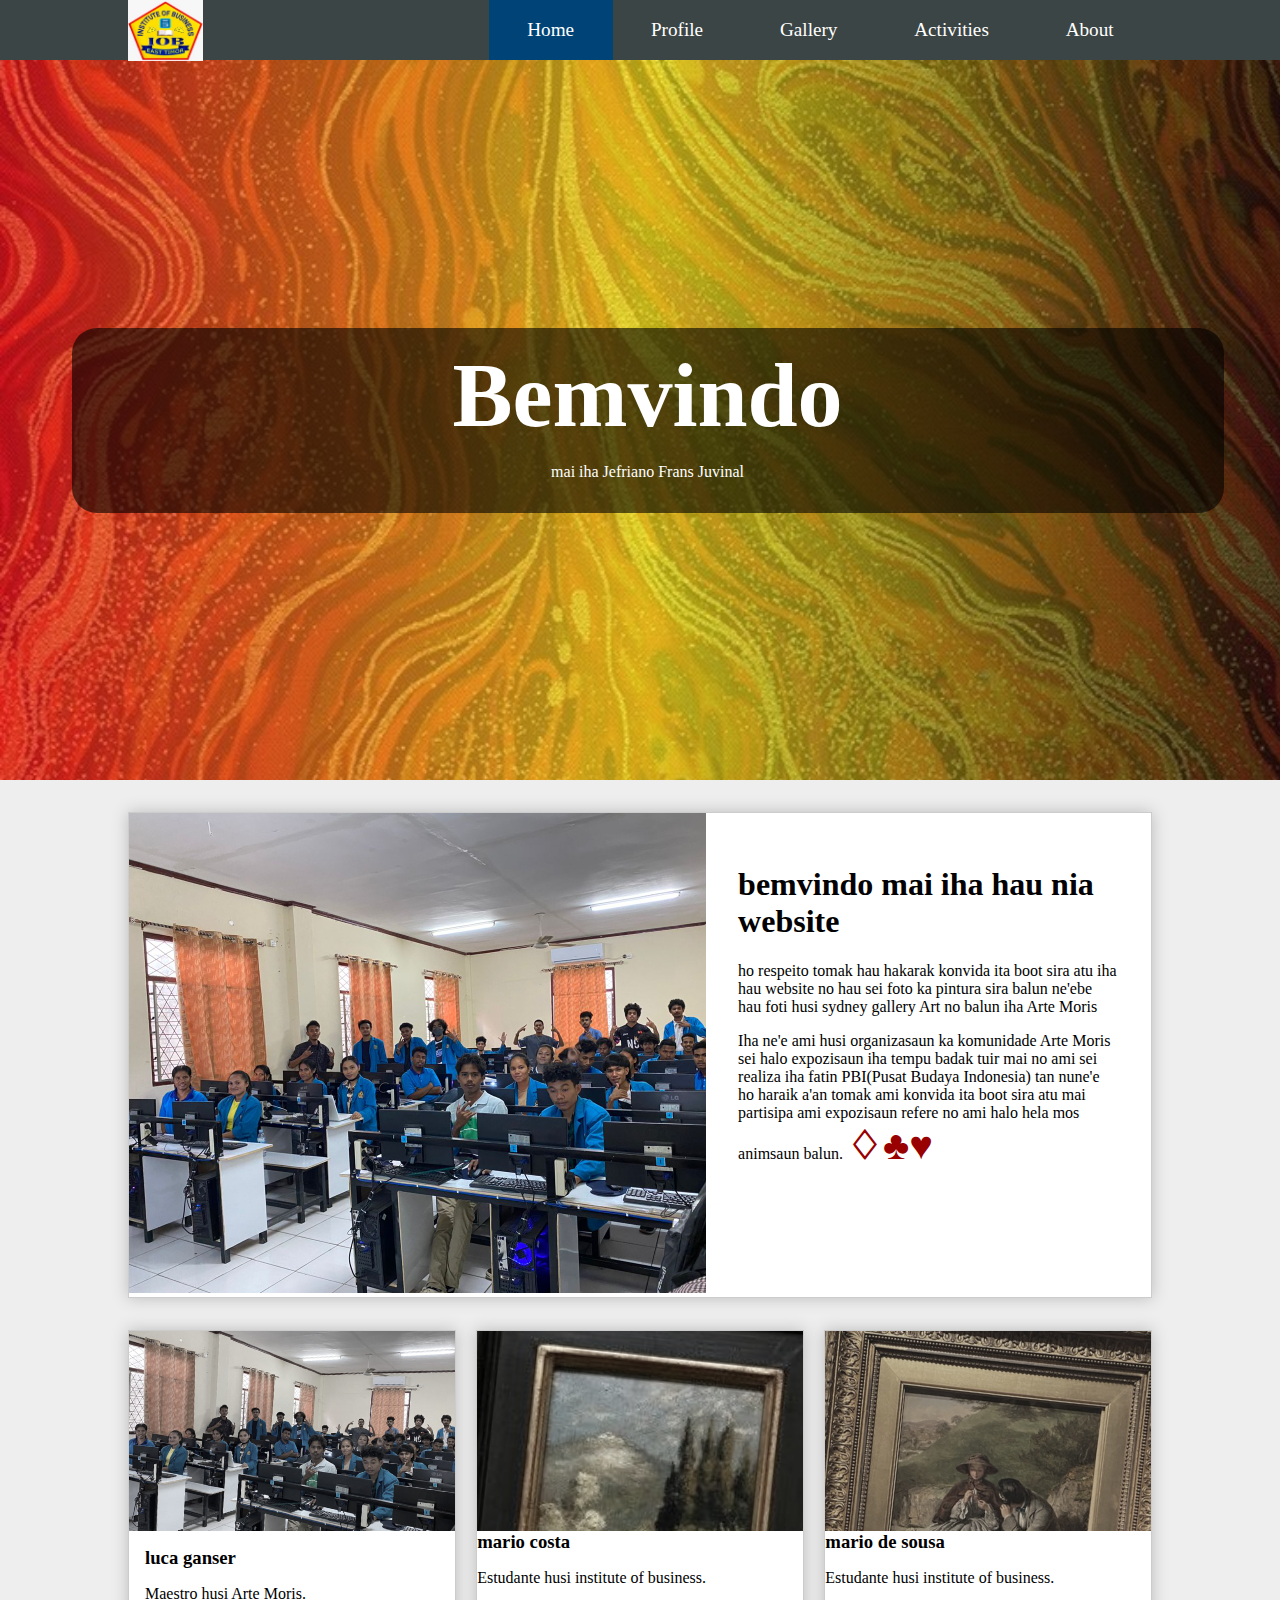
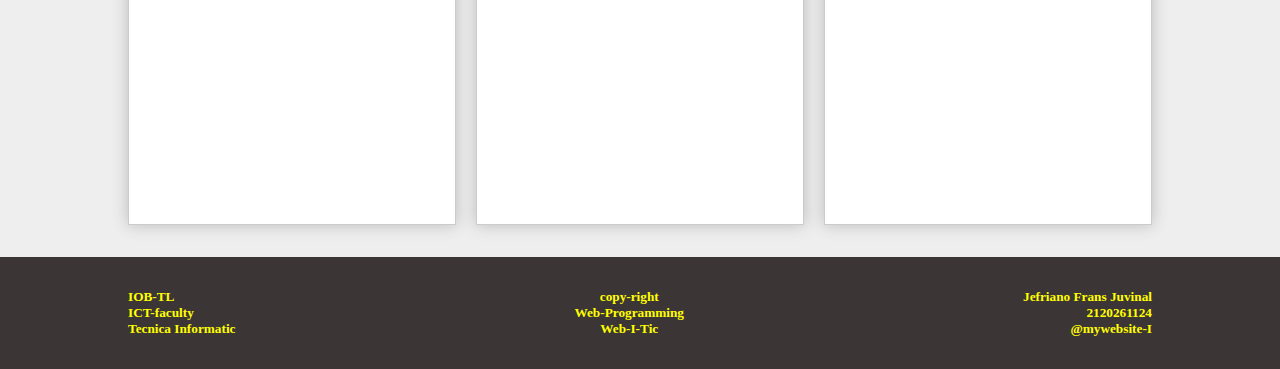
<file: Index.html>
<!DOCTYPE html>
<html>
<head>
	<title>WEB-I-TIC-2023</title>
	<link rel="stylesheet" type="text/css" href="css/style.css">
</head>
<body><!-- start header -->
	<div class="box-header">
		<header>

		
		<div class="logo">	
		<img src="img/1 (43).jpg">
		</div>

			<ul>	
				<li>
					<a class="active" href="#">Home</a>
				</li>
				<li>
					<a href="#">Profile</a>
					<ul>
						<li>
							<a href="History.html">History</a>
						</li>
						<li>
						   <a href="vision.html">Vision</a>
						</li>
					    <li>
							<a href="mission.html">Mision</a>
						</li>
					</ul>
				</li>
				<li>
					<a href="galery.html">Gallery</a>
				</li>

				<li>
					<a href="Activities.html">Activities</a>
				</li>
				<li>
					<a href="#">About</a>
					<ul>
						<li>
							<a href="Facebook.html">Facebook</a>
						</li>
						<li>
						   <a href="Instagram.html">Instagram</a>
						</li>
					    <li>
							<a href="tiktok.html">Tik tok</a>
						</li>
					</ul>
				</li>

			</ul>	

		</header>
	</div>
	<!-- end header -->
	<div  class="box-background">
		<div class="box-textu">
			<h1>Bemvindo</h1>
			<p>mai iha Jefriano Frans Juvinal</p>
		</div>
		</div>
		
	<div class="box-body">
	<div class="img-body">


		<figure>
		<img src="img/1 (21).jpg">	
		</figure>
		</div>
		<div class="body-text">
			<h1>bemvindo mai iha hau nia website </h1>
			<p>
				ho respeito tomak hau hakarak konvida ita boot sira atu iha hau website no hau sei foto ka pintura sira balun ne'ebe hau foti husi sydney gallery Art no balun iha Arte Moris
			</p>
			<p>
				Iha ne'e ami husi organizasaun ka komunidade Arte Moris sei halo expozisaun iha tempu badak tuir mai no ami sei realiza iha fatin PBI(Pusat Budaya Indonesia) tan nune'e ho haraik a'an tomak ami konvida ita boot sira atu mai partisipa ami expozisaun refere no ami halo hela mos animsaun balun. <b>&#9826;&#9827;&#9829;
					
				</b>
			</p>
		</div>
	</div>
	<div class="body-blog">

	<div class="box-blog">	
	<div class="img-blog">
			<figure>
			<img src="img/1 (21).jpg">
			</figure>
	</div>
	<div class="blog-textu">
	<h3>luca ganser</h3>
	<p>	Maestro husi Arte Moris.
	</p>
	</div>
	</div>
	<div class="box-blog">
	<div class="img-blog">
	<figure	>
			<img src="img/1 (28).jpg">
	</figure>
	</div>
	<div class="blog-testu">
	<h3>mario costa</h3>
	<p>Estudante  husi institute of business.
	</p>
	</p>	
	</div>	
	</div>

	<div class="box-blog">	
	<div class="img-blog">
	<figure	>
			<img src="img/1 (29).jpg">
			</figure>
		</div>
		<h3>mario de sousa</h3>
	<p>Estudante  husi institute of business.
	</p>
	</p>	
	</div>	
	</div>
	<div class="box-footer">
		<footer>
			<div class="blog-textu">
			<h5>IOB-TL</h5>	
			<h5>ICT-faculty</h5>
			<h5>Tecnica Informatic</h5>
			</div>
			<div class="blog-textu text-center">
			<h5>copy-right</h5>	
			<h5>Web-Programming</h5>
			<h5>Web-I-Tic</h5>
			</div>
			<div class="blog-textu text-right">
			<h5>Jefriano Frans Juvinal</h5>	
			<h5>2120261124</h5>
			<h5>@mywebsite-I</h5>
			</div>

		</footer>
	</div>
</body>
</html>
</file>
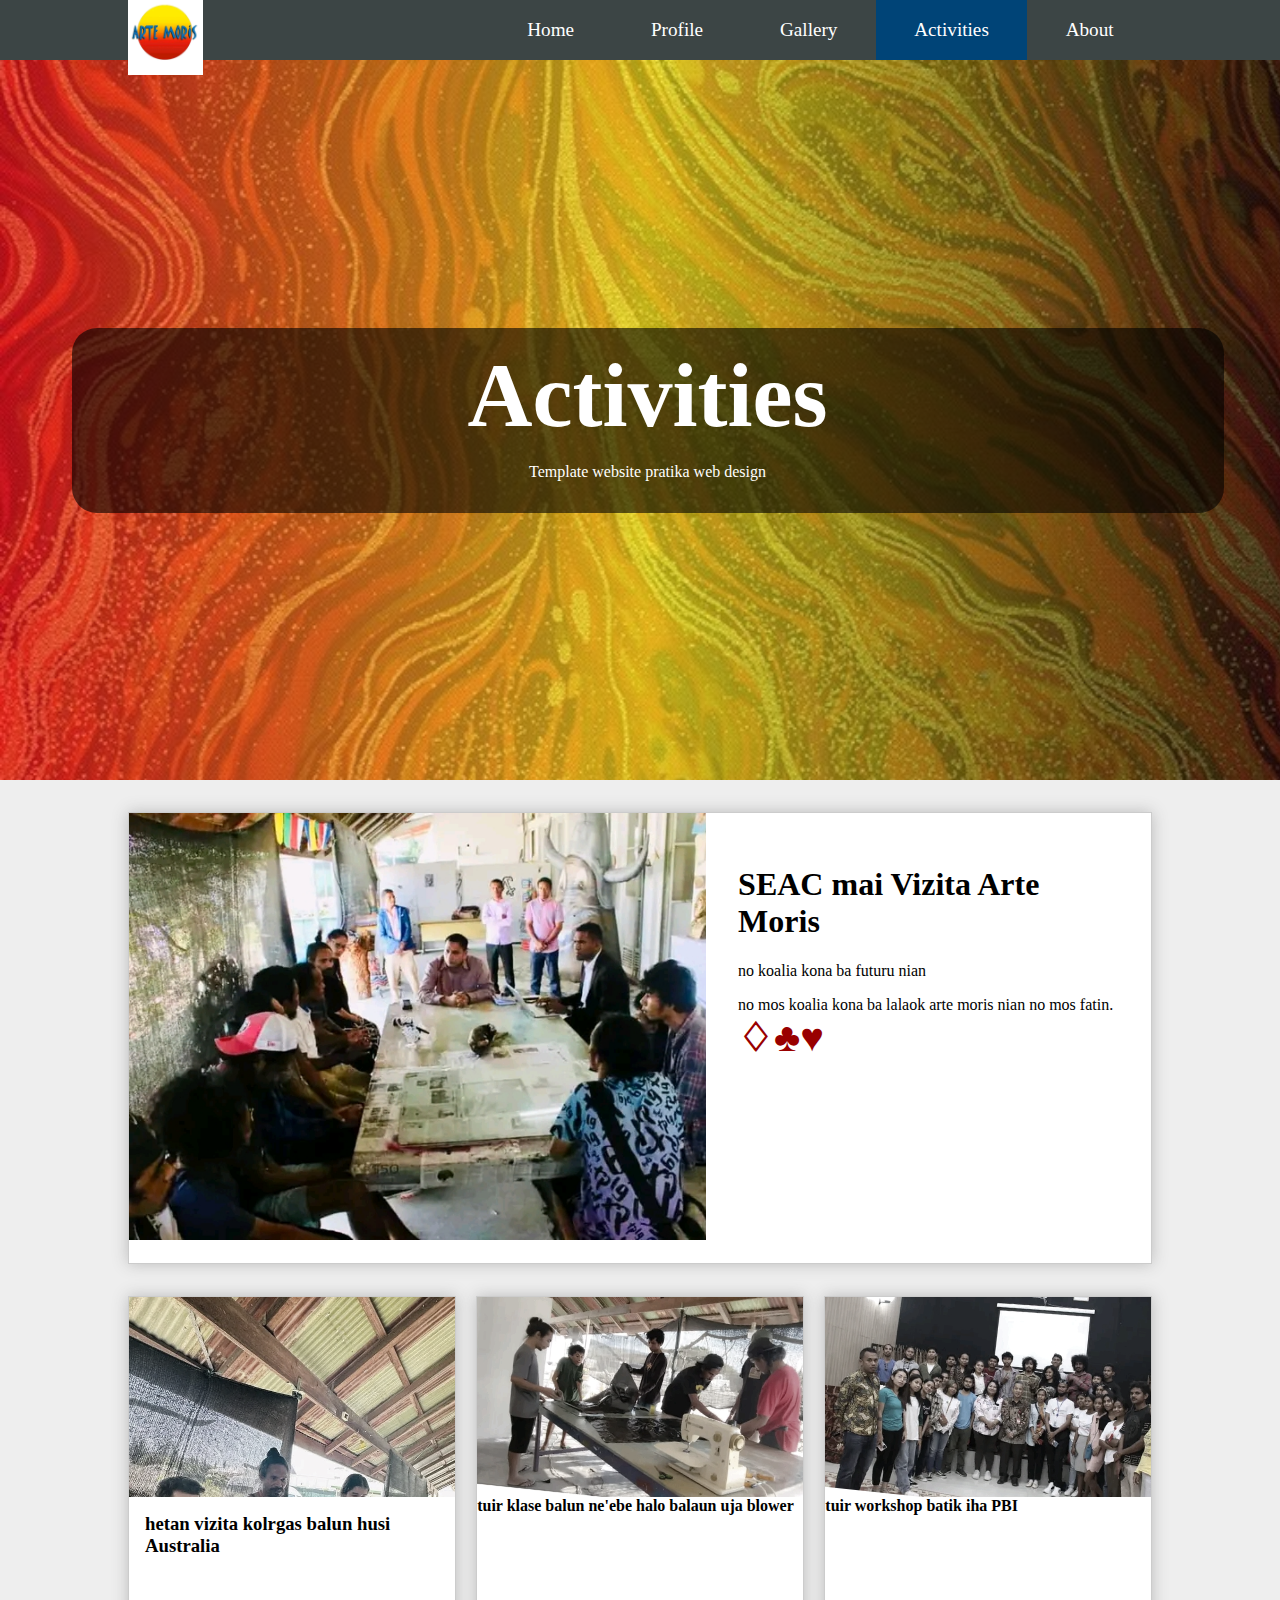
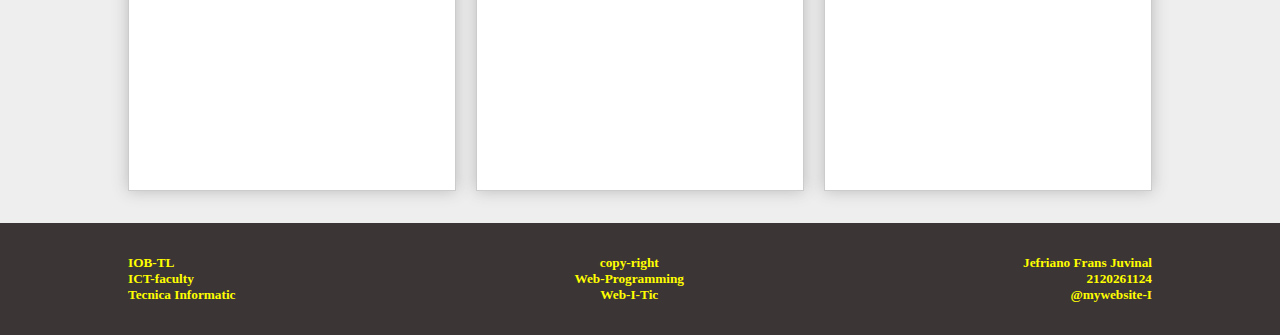
<file: activities.html>
<!DOCTYPE html>
<html>
<head>
	<title>WEB-I-TIC-2023</title>
	<link rel="stylesheet" type="text/css" href="css/style.css">
</head>
<body><!-- start header -->
	<div class="box-header">
		<header>

		
		<div class="logo">	
		<img src="img/1 (19).jpg">
		</div>
			<ul>	
				<li>
					<a href="index.html">Home</a>
				</li>
				<li>
					<a href="#">Profile</a>
					<ul>
						<li>
							<a href="History.html">History</a>
						</li>
						<li>
						   <a href="Vision.html">Vision</a>
						</li>
					    <li>
							<a href="#">Mision</a>
						</li>
					</ul>
				</li>
				<li>
					<a href="galery.html">Gallery</a>
				</li>

				<li>
					<a class="active" href="#">Activities</a>
				</li>
				<li>
					<a href="#">About</a>
					<ul>
						<li>
							<a href="Facebook.html">Facebook</a>
						</li>
						<li>
						   <a href="Instagram.html">Instagram</a>
						</li>
					    <li>
							<a href="tiktok.html">Tik tok</a>
						</li>
					</ul>
				</li>

			</ul>	

		</header>
	</div>
	<!-- end header -->
	<div  class="box-background">
		<div class="box-textu">
			<h1>Activities</h1>
			<p>Template website pratika web design</p>
		</div>
		</div>
		
	<div class="box-body">
	<div class="img-body">


		<figure>
		<img src="img/gg.jpg">	
		</figure>
		</div>
		<div class="body-text">
			<h1>SEAC mai Vizita Arte Moris</h1>
			<p>
			 no koalia kona ba futuru nian
			</p>
			<p>
				no mos koalia kona ba lalaok arte moris nian no mos fatin.  <b>&#9826;&#9827;&#9829;
					
				</b>
			</p>
		</div>
	</div>
	<div class="body-blog">

	<div class="box-blog">	
	<div class="img-blog">
			<figure>
			<img src="img/gj.jpg">
			</figure>
	</div>
	<div class="blog-textu">
	<h3>hetan vizita kolrgas balun husi Australia</h3>
	</div>
	</div>
	<div class="box-blog">
	<div class="img-blog">
	<figure	>
			<img src="img/gl.jpg">
	</figure>
	</div>
	<div class="blog-testu">
	<h4>tuir klase balun ne'ebe halo balaun uja blower</h4>	
	</div>	
	</div>

	<div class="box-blog">	
	<div class="img-blog">
	<figure	>
			<img src="img/gh.jpg">
			</figure>
		</div>
		<h4>tuir workshop batik iha PBI</h4>	
	</div>	
	</div>	
	</div>
	<div class="box-footer">
		<footer>
			<div class="blog-textu">
			<h5>IOB-TL</h5>	
			<h5>ICT-faculty</h5>
			<h5>Tecnica Informatic</h5>
			</div>
			<div class="blog-textu text-center">
			<h5>copy-right</h5>	
			<h5>Web-Programming</h5>
			<h5>Web-I-Tic</h5>
			</div>
			<div class="blog-textu text-right">
			<h5>Jefriano Frans Juvinal</h5>	
			<h5>2120261124</h5>
			<h5>@mywebsite-I</h5>
			</div>

		</footer>
	</div>
</body>
</html>
</file>
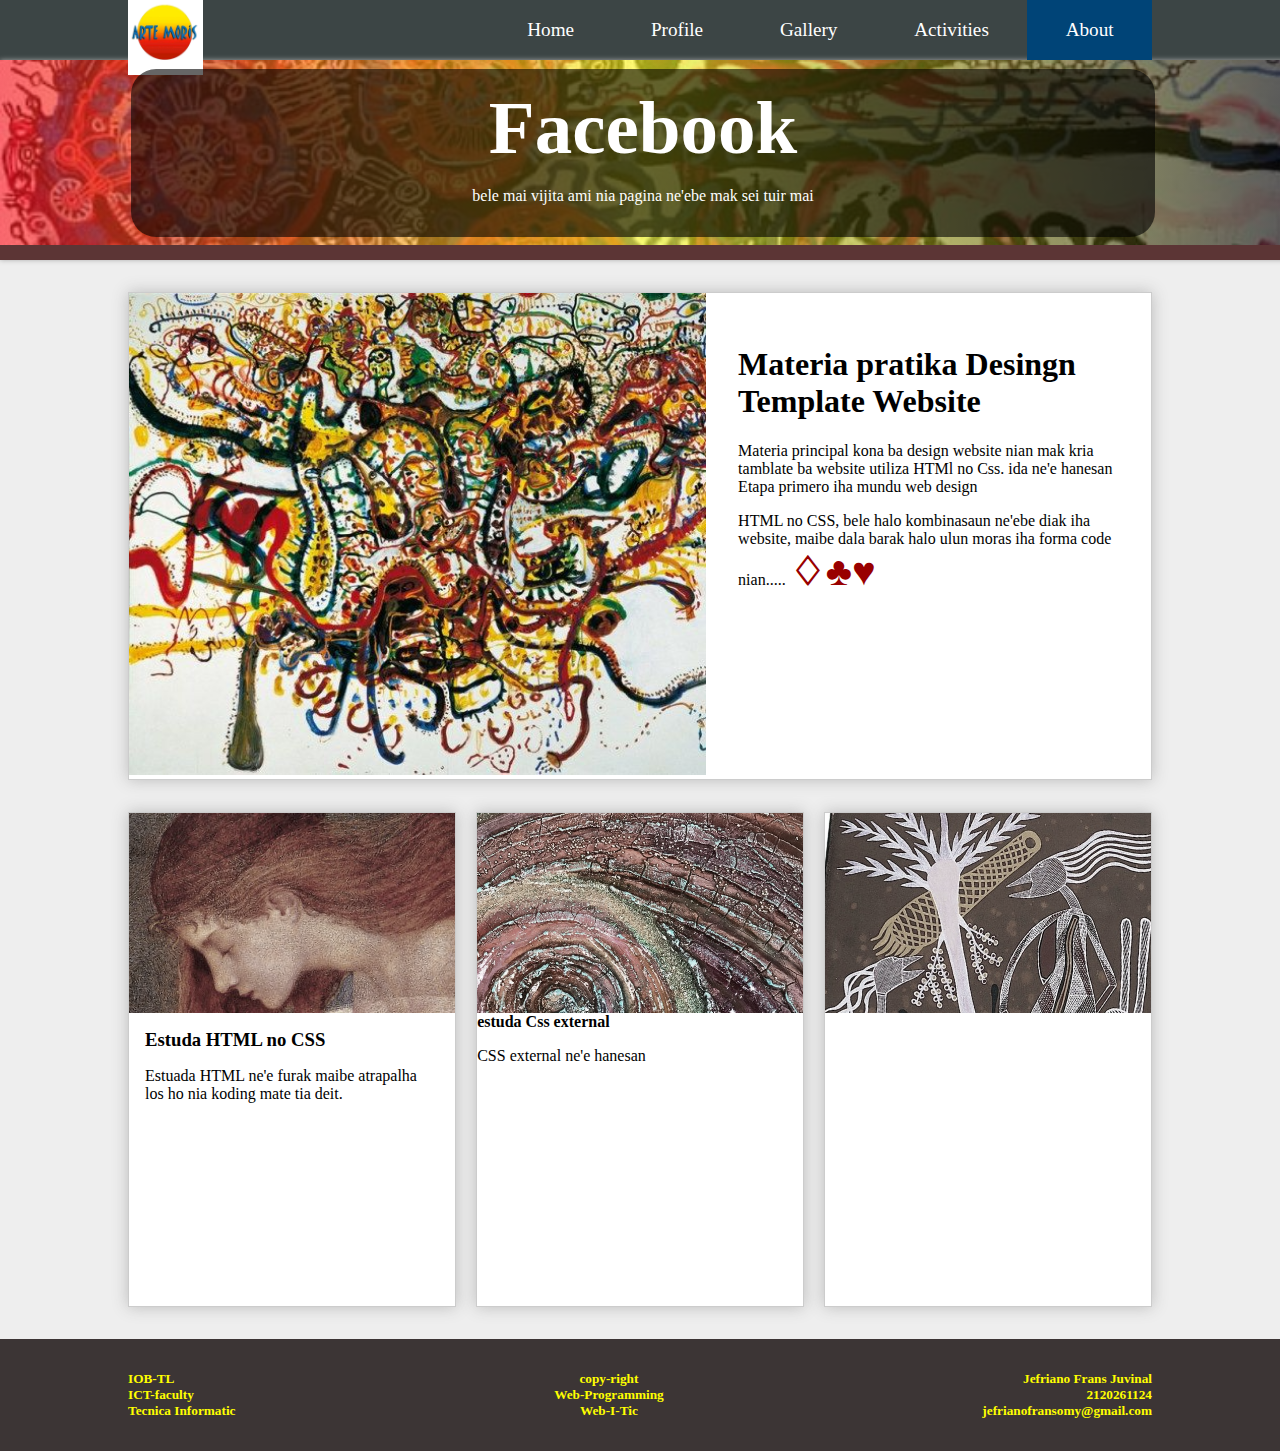
<file: facebook.html>
<!DOCTYPE html>
<html>
<head>
	<title>WEB-I-TIC-2023</title>
	<link rel="stylesheet" type="text/css" href="css/style.css">
</head>
<body><!-- start header -->
	<div class="box-header">
		<header>

		
		<div class="logo">	
		<img src="img/1 (19).jpg">
		</div>
			<ul>	
				<li>
					<a href="index.html">Home</a>
				</li>
				<li>
					<a href="#">Profile</a>
					<ul>
						<li>
							<a class="active" href="History.html">History</a>
						</li>
						<li>
						   <a href="vision.html">Vision</a>
						</li>
					    <li>
							<a href="mission.html">Mision</a>
						</li>
					</ul>
				</li>
				<li>
					<a href="galery.html">Gallery</a>
				</li>

				<li>
					<a href="Activities.html">Activities</a>
				</li>
				<li>
					<a class="active" href="#">About</a>
					<ul>
						<li>
							<a class="active" href="#">Facebook</a>
						</li>
						<li>
						   <a href="Instagram.html">Instagram</a>
						</li>
					    <li>
							<a href="tiktok.html">Tik tok</a>
						</li>
					</ul>
				</li>

			</ul>	

		</header>
	</div>
	<!-- end header -->
	<div  class="box-background-link">
		<div class="box-textu">
			<h1>Facebook</h1>
			<p>bele mai vijita ami nia pagina ne'ebe mak sei tuir mai</p>
		</div>
		</div>
		
	<div class="box-body">
	<div class="img-body">


		<figure>
		<img src="img/1 (8).jpg">	
		</figure>
		</div>
		<div class="body-text">
			<h1>Materia pratika Desingn Template Website</h1>
			<p>
				Materia principal kona ba design website nian mak kria tamblate ba website utiliza HTMl no Css. ida ne'e hanesan Etapa primero iha mundu web design
			</p>
			<p>
				HTML no CSS, bele halo kombinasaun ne'ebe diak iha website, maibe dala barak halo ulun moras iha forma code nian.....  <b>&#9826;&#9827;&#9829;
					
				</b>
			</p>
		</div>
	</div>
	<div class="body-blog">

	<div class="box-blog">	
	<div class="img-blog">
			<figure>
			<img src="img/1 (16).jpg">
			</figure>
	</div>
	<div class="blog-textu">
	<h3>Estuda HTML no CSS</h3>
	<p>	Estuada HTML ne'e furak maibe atrapalha los ho nia koding mate tia deit.
	</p>
	</div>
	</div>
	<div class="box-blog">
	<div class="img-blog">
	<figure	>
			<img src="img/1 (18).jpg">
	</figure>
	</div>
	<div class="blog-testu">
	<h4>estuda Css external</h4>
	<p>	CSS external ne'e hanesan 
	</p>	
	</div>	
	</div>

	<div class="box-blog">	
	<div class="img-blog">
	<figure	>
			<img src="img/1 (17).jpg">
			</figure>
		</div>
	</div>	
	</div>
	<div class="box-footer">
		<footer>
			<div class="blog-textu">
			<h5>IOB-TL</h5>	
			<h5>ICT-faculty</h5>
			<h5>Tecnica Informatic</h5>
			</div>
			<div class="blog-textu text-center">
			<h5>copy-right</h5>	
			<h5>Web-Programming</h5>
			<h5>Web-I-Tic</h5>
			</div>
			<div class="blog-textu text-right">
			<h5>Jefriano Frans Juvinal</h5>	
			<h5>2120261124</h5>
			<h5>jefrianofransomy@gmail.com</h5>
			</div>

		</footer>
	</div>
</body>
</html>
</file>
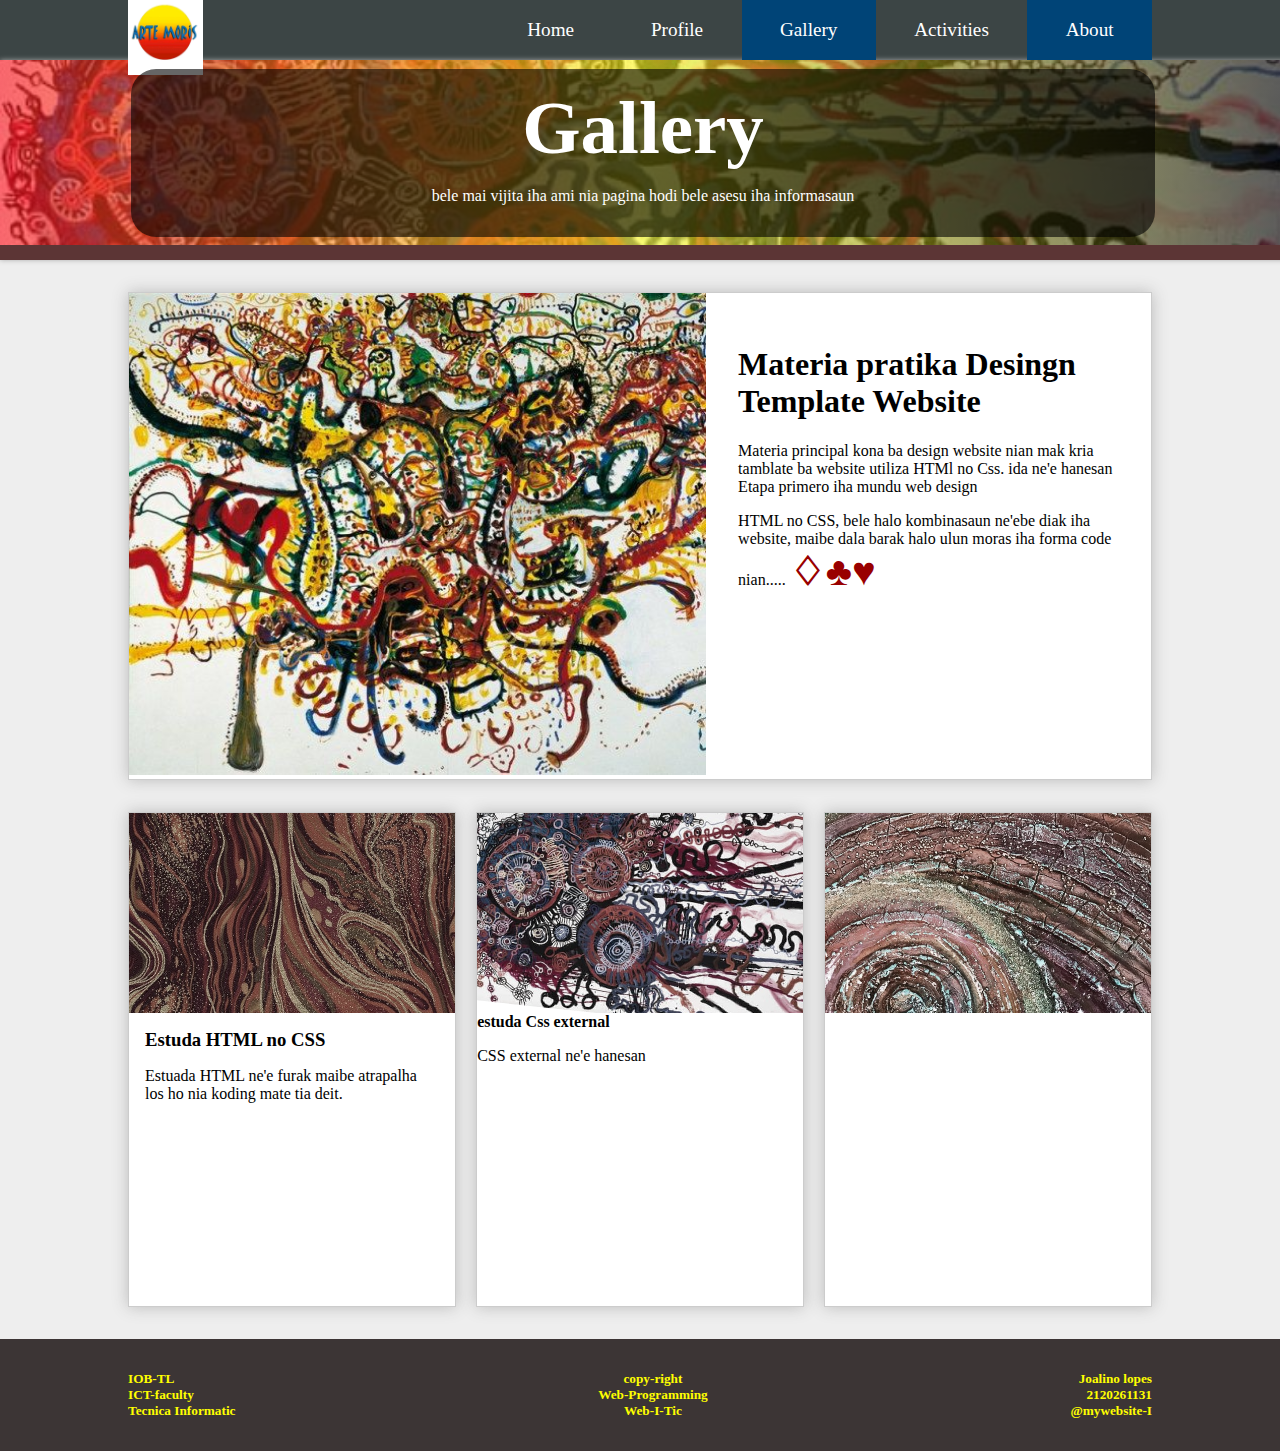
<file: Galery.html>
<!DOCTYPE html>
<html>
<head>
	<title>WEB-I-TIC-2023</title>
	<link rel="stylesheet" type="text/css" href="css/style.css">
</head>
<body><!-- start header -->
	<div class="box-header">
		<header>

		
		<div class="logo">	
		<img src="img/1 (19).jpg">
		</div>
			<ul>	
				<li>
					<a href="index.html">Home</a>
				</li>
				<li>
					<a href="#">Profile</a>
					<ul>
						<li>
							<a class="active" href="History.html">History</a>
						</li>
						<li>
						   <a href="vision.html">Vision</a>
						</li>
					    <li>
							<a href="mission.html">Mision</a>
						</li>
					</ul>
				</li>
				<li>
					<a class="active" href="#">Gallery</a>
				</li>

				<li>
					<a href="Activities.html">Activities</a>
				</li>
				<li>
					<a class="active" href="#">About</a>
					<ul>
						<li>
							<a href="Facebook.html">Facebook</a>
						</li>
						<li>
						   <a href="Instagram.html">Instagram</a>
						</li>
					    <li>
							<a href="tiktok.html">Tik tok</a>
						</li>
					</ul>
				</li>

			</ul>	

		</header>
	</div>
	<!-- end header -->
	<div  class="box-background-link">
		<div class="box-textu">
			<h1>Gallery</h1>
			<p>bele mai vijita iha ami nia pagina hodi bele asesu iha informasaun</p>
		</div>
		</div>
		
	<div class="box-body">
	<div class="img-body">


		<figure>
		<img src="img/1 (8).jpg">	
		</figure>
		</div>
		<div class="body-text">
			<h1>Materia pratika Desingn Template Website</h1>
			<p>
				Materia principal kona ba design website nian mak kria tamblate ba website utiliza HTMl no Css. ida ne'e hanesan Etapa primero iha mundu web design
			</p>
			<p>
				HTML no CSS, bele halo kombinasaun ne'ebe diak iha website, maibe dala barak halo ulun moras iha forma code nian.....  <b>&#9826;&#9827;&#9829;
					
				</b>
			</p>
		</div>
	</div>
	<div class="body-blog">

	<div class="box-blog">	
	<div class="img-blog">
			<figure>
			<img src="img/1 (15).jpg">
			</figure>
	</div>
	<div class="blog-textu">
	<h3>Estuda HTML no CSS</h3>
	<p>	Estuada HTML ne'e furak maibe atrapalha los ho nia koding mate tia deit.
	</p>
	</div>
	</div>
	<div class="box-blog">
	<div class="img-blog">
	<figure	>
			<img src="img/1 (1).jpg">
	</figure>
	</div>
	<div class="blog-testu">
	<h4>estuda Css external</h4>
	<p>	CSS external ne'e hanesan 
	</p>	
	</div>	
	</div>

	<div class="box-blog">	
	<div class="img-blog">
	<figure	>
			<img src="img/1 (18).jpg">
			</figure>
		</div>
	</div>	
	</div>
	<div class="box-footer">
		<footer>
			<div class="blog-textu">
			<h5>IOB-TL</h5>	
			<h5>ICT-faculty</h5>
			<h5>Tecnica Informatic</h5>
			</div>
			<div class="blog-textu text-center">
			<h5>copy-right</h5>	
			<h5>Web-Programming</h5>
			<h5>Web-I-Tic</h5>
			</div>
			<div class="blog-textu text-right">
			<h5>Joalino lopes</h5>	
			<h5>2120261131</h5>
			<h5>@mywebsite-I</h5>
			</div>

		</footer>
	</div>
</body>
</html>
</file>
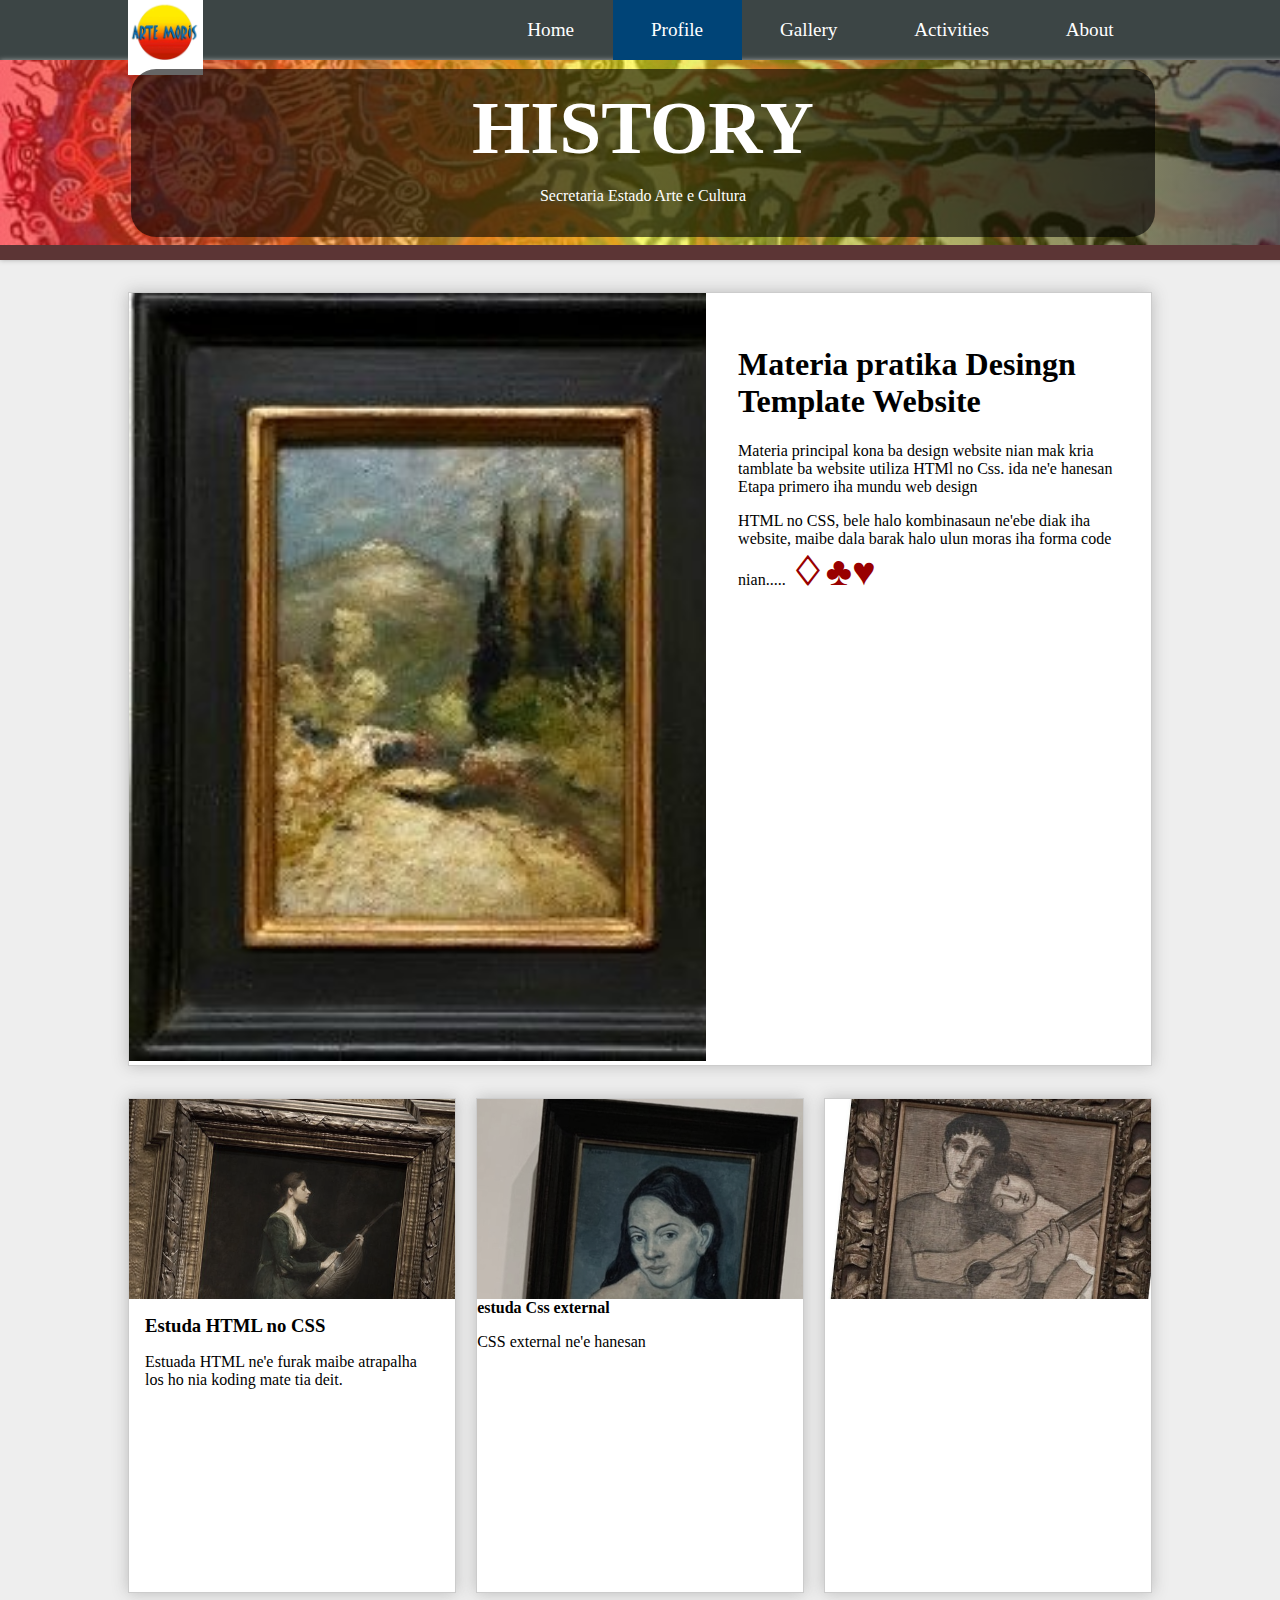
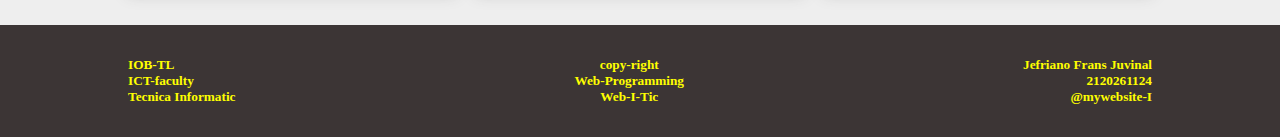
<file: History.html>
<!DOCTYPE html>
<html>
<head>
	<title>WEB-I-TIC-2023</title>
	<link rel="stylesheet" type="text/css" href="css/style.css">
</head>
<body><!-- start header -->
	<div class="box-header">
		<header>

		
		<div class="logo">	
		<img src="img/1 (19).jpg">
		</div>
			<ul>	
				<li>
					<a href="index.html">Home</a>
				</li>
				<li>
					<a class="active" href="#">Profile</a>
					<ul>
						<li>
							<a class="active" href="#">History</a>
						</li>
						<li>
						   <a href="vision.html">Vision</a>
						</li>
					    <li>
							<a href="mission.html">Mision</a>
						</li>
					</ul>
				</li>
				<li>
					<a href="galery.html">Gallery</a>
				</li>

				<li>
					<a href="Activities.html">Activities</a>
				</li>
				<li>
					<a href="#">About</a>
					<ul>
						<li>
							<a href="Facebook.html">Facebook</a>
						</li>
						<li>
						   <a href="Instagram.html">Instagram</a>
						</li>
					    <li>
							<a href="tiktok.html">Tik tok</a>
						</li>
					</ul>
				</li>

			</ul>	

		</header>
	</div>
	<!-- end header -->
	<div  class="box-background-link">
		<div class="box-textu">
			<h1>HISTORY</h1>
			<p>Secretaria Estado Arte e Cultura</p>
		</div>
		</div>
		
	<div class="box-body">
	<div class="img-body">


		<figure>
		<img src="img/1 (28).jpg">	
		</figure>
		</div>
		<div class="body-text">
			<h1>Materia pratika Desingn Template Website</h1>
			<p>
				Materia principal kona ba design website nian mak kria tamblate ba website utiliza HTMl no Css. ida ne'e hanesan Etapa primero iha mundu web design
			</p>
			<p>
				HTML no CSS, bele halo kombinasaun ne'ebe diak iha website, maibe dala barak halo ulun moras iha forma code nian.....  <b>&#9826;&#9827;&#9829;
					
				</b>
			</p>
		</div>
	</div>
	<div class="body-blog">

	<div class="box-blog">	
	<div class="img-blog">
			<figure>
			<img src="img/1 (26).jpg">
			</figure>
	</div>
	<div class="blog-textu">
	<h3>Estuda HTML no CSS</h3>
	<p>	Estuada HTML ne'e furak maibe atrapalha los ho nia koding mate tia deit.
	</p>
	</div>
	</div>
	<div class="box-blog">
	<div class="img-blog">
	<figure	>
			<img src="img/1 (10).jpg">
	</figure>
	</div>
	<div class="blog-testu">
	<h4>estuda Css external</h4>
	<p>	CSS external ne'e hanesan 
	</p>	
	</div>	
	</div>

	<div class="box-blog">	
	<div class="img-blog">
	<figure	>
			<img src="img/1 (33).jpg">
			</figure>
		</div>
	</div>	
	</div>
	<div class="box-footer">
		<footer>
			<div class="blog-textu">
			<h5>IOB-TL</h5>	
			<h5>ICT-faculty</h5>
			<h5>Tecnica Informatic</h5>
			</div>
			<div class="blog-textu text-center">
			<h5>copy-right</h5>	
			<h5>Web-Programming</h5>
			<h5>Web-I-Tic</h5>
			</div>
			<div class="blog-textu text-right">
			<h5>Jefriano Frans Juvinal</h5>	
			<h5>2120261124</h5>
			<h5>@mywebsite-I</h5>
			</div>

		</footer>
	</div>
</body>
</html>
</file>
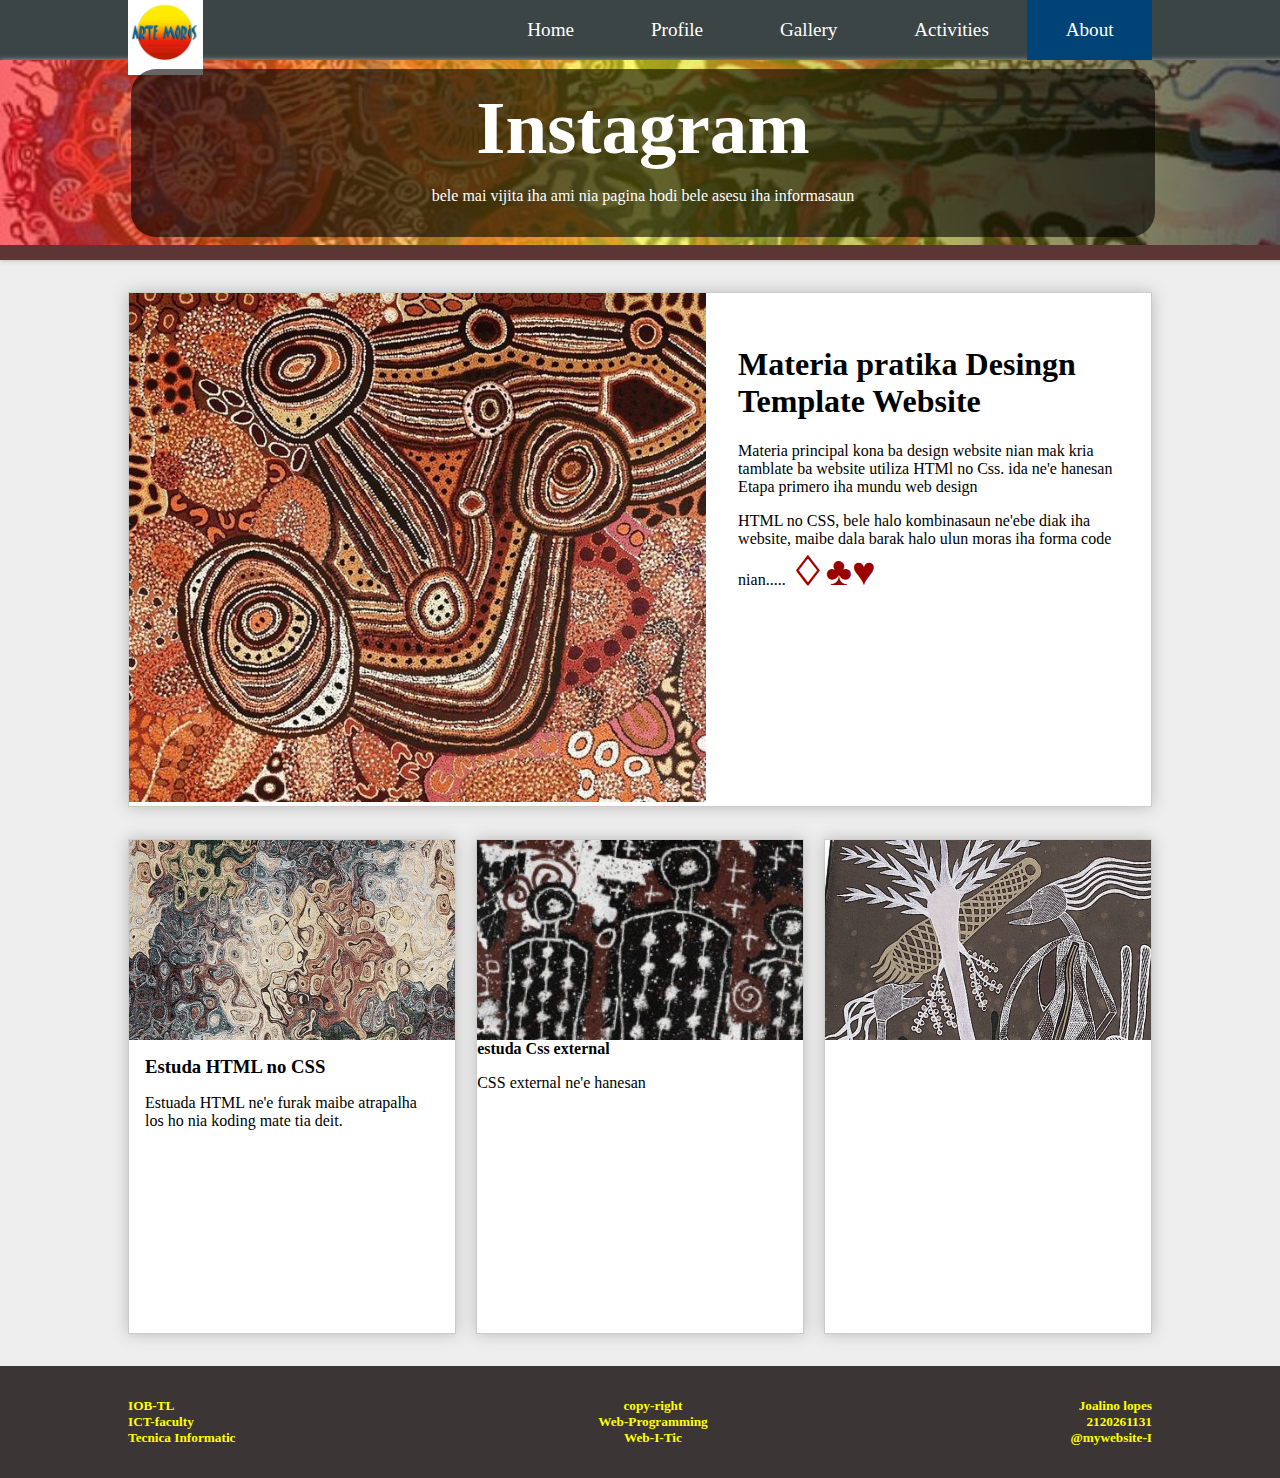
<file: instagram.html>
<!DOCTYPE html>
<html>
<head>
	<title>WEB-I-TIC-2023</title>
	<link rel="stylesheet" type="text/css" href="css/style.css">
</head>
<body><!-- start header -->
	<div class="box-header">
		<header>

		
		<div class="logo">	
		<img src="img/1 (19).jpg">
		</div>
			<ul>	
				<li>
					<a href="index.html">Home</a>
				</li>
				<li>
					<a href="#">Profile</a>
					<ul>
						<li>
							<a class="active" href="History.html">History</a>
						</li>
						<li>
						   <a href="vision.html">Vision</a>
						</li>
					    <li>
							<a href="mission.html">Mision</a>
						</li>
					</ul>
				</li>
				<li>
					<a href="galery.html">Gallery</a>
				</li>

				<li>
					<a href="Activities.html">Activities</a>
				</li>
				<li>
					<a class="active" href="#">About</a>
					<ul>
						<li>
							<a href="Facebook.html">Facebook</a>
						</li>
						<li>
						   <a class="active" href="#">Instagram</a>
						</li>
					    <li>
							<a href="tiktok.html">Tik tok</a>
						</li>
					</ul>
				</li>

			</ul>	

		</header>
	</div>
	<!-- end header -->
	<div  class="box-background-link">
		<div class="box-textu">
			<h1>Instagram</h1>
			<p>bele mai vijita iha ami nia pagina hodi bele asesu iha informasaun</p>
		</div>
		</div>
		
	<div class="box-body">
	<div class="img-body">


		<figure>
		<img src="img/1 (13).jpg">	
		</figure>
		</div>
		<div class="body-text">
			<h1>Materia pratika Desingn Template Website</h1>
			<p>
				Materia principal kona ba design website nian mak kria tamblate ba website utiliza HTMl no Css. ida ne'e hanesan Etapa primero iha mundu web design
			</p>
			<p>
				HTML no CSS, bele halo kombinasaun ne'ebe diak iha website, maibe dala barak halo ulun moras iha forma code nian.....  <b>&#9826;&#9827;&#9829;
					
				</b>
			</p>
		</div>
	</div>
	<div class="body-blog">

	<div class="box-blog">	
	<div class="img-blog">
			<figure>
			<img src="img/1 (37).jpg">
			</figure>
	</div>
	<div class="blog-textu">
	<h3>Estuda HTML no CSS</h3>
	<p>	Estuada HTML ne'e furak maibe atrapalha los ho nia koding mate tia deit.
	</p>
	</div>
	</div>
	<div class="box-blog">
	<div class="img-blog">
	<figure	>
			<img src="img/1 (14).jpg">
	</figure>
	</div>
	<div class="blog-testu">
	<h4>estuda Css external</h4>
	<p>	CSS external ne'e hanesan 
	</p>	
	</div>	
	</div>

	<div class="box-blog">	
	<div class="img-blog">
	<figure	>
			<img src="img/1 (17).jpg">
			</figure>
		</div>
	</div>	
	</div>
	<div class="box-footer">
		<footer>
			<div class="blog-textu">
			<h5>IOB-TL</h5>	
			<h5>ICT-faculty</h5>
			<h5>Tecnica Informatic</h5>
			</div>
			<div class="blog-textu text-center">
			<h5>copy-right</h5>	
			<h5>Web-Programming</h5>
			<h5>Web-I-Tic</h5>
			</div>
			<div class="blog-textu text-right">
			<h5>Joalino lopes</h5>	
			<h5>2120261131</h5>
			<h5>@mywebsite-I</h5>
			</div>

		</footer>
	</div>
</body>
</html>
</file>
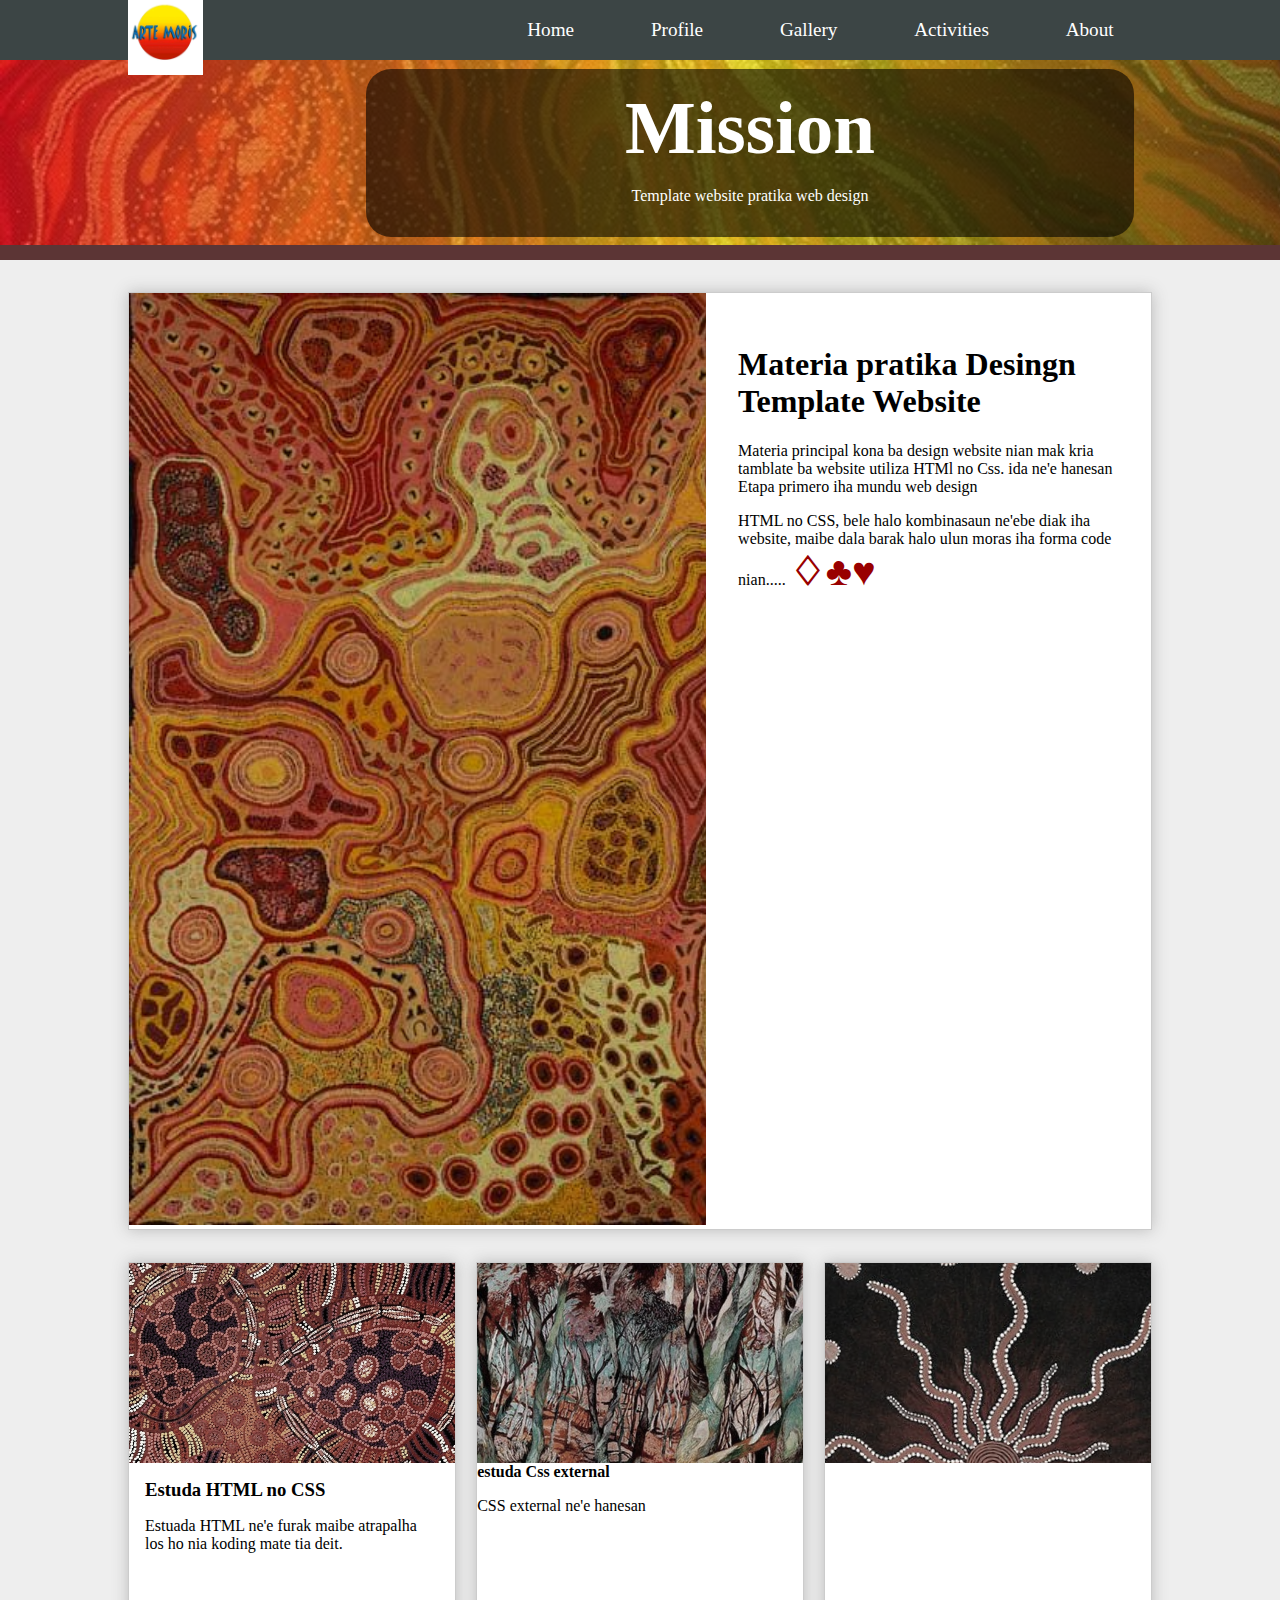
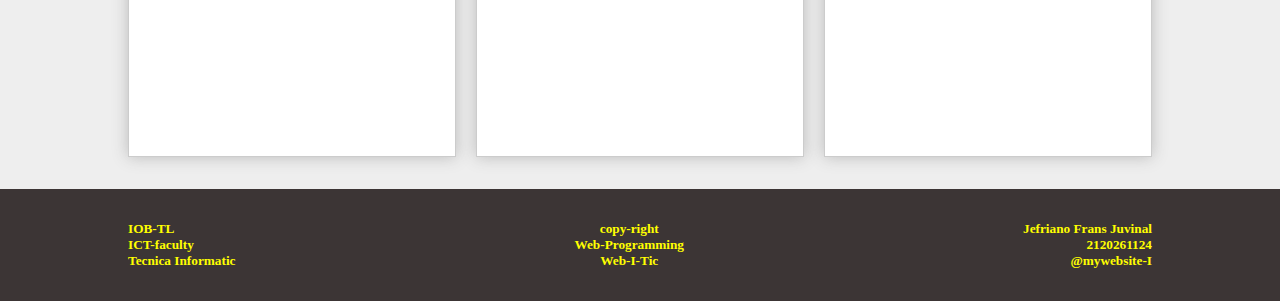
<file: mission.html>
<!DOCTYPE html>
<html>
<head>
	<title>WEB-I-TIC-2023</title>
	<link rel="stylesheet" type="text/css" href="css/style.css">
</head>
<body><!-- start header -->
	<div class="box-header">
		<header>

		
		<div class="logo">	
		<img src="img/1 (19).jpg">
		</div>
			<ul>	
				<li>
					<a href="index.html">Home</a>
				</li>
				<li>
					<a href="#">Profile</a>
					<ul>
						<li>
							<a href="History.html">History</a>
						</li>
						<li>
						   <a href="Vision.html">Vision</a>
						</li>
					    <li>
							<a class="active" href="#">Mision</a>
						</li>
					</ul>
				</li>
				<li>
					<a href="galery.html">Gallery</a>
				</li>

				<li>
					<a href="Activities.html">Activities</a>
				</li>
				<li>
					<a href="#">About</a>
					<ul>
						<li>
							<a href="Facebook.html">Facebook</a>
						</li>
						<li>
						   <a href="Instagram.html">Instagram</a>
						</li>
					    <li>
							<a href="tiktok.html">Tik tok</a>
						</li>
					</ul>
				</li>

			</ul>	

		</header>
	</div>
	<!-- end header -->
	<div  class="box-background-vision">
		<div class="box-textu">
			<h1>Mission</h1>
			<p>Template website pratika web design</p>
		</div>
		</div>
		
	<div class="box-body">
	<div class="img-body">


		<figure>
		<img src="img/1 (24).jpg">	
		</figure>
		</div>
		<div class="body-text">
			<h1>Materia pratika Desingn Template Website</h1>
			<p>
				Materia principal kona ba design website nian mak kria tamblate ba website utiliza HTMl no Css. ida ne'e hanesan Etapa primero iha mundu web design
			</p>
			<p>
				HTML no CSS, bele halo kombinasaun ne'ebe diak iha website, maibe dala barak halo ulun moras iha forma code nian.....  <b>&#9826;&#9827;&#9829;
					
				</b>
			</p>
		</div>
	</div>
	<div class="body-blog">

	<div class="box-blog">	
	<div class="img-blog">
			<figure>
			<img src="img/1 (41).jpg">
			</figure>
	</div>
	<div class="blog-textu">
	<h3>Estuda HTML no CSS</h3>
	<p>	Estuada HTML ne'e furak maibe atrapalha los ho nia koding mate tia deit.
	</p>
	</div>
	</div>
	<div class="box-blog">
	<div class="img-blog">
	<figure	>
			<img src="img/1 (40).jpg">
	</figure>
	</div>
	<div class="blog-testu">
	<h4>estuda Css external</h4>
	<p>	CSS external ne'e hanesan 
	</p>	
	</div>	
	</div>

	<div class="box-blog">	
	<div class="img-blog">
	<figure	>
			<img src="img/1 (23).jpg">
			</figure>
		</div>
	</div>	
	</div>
	<div class="box-footer">
		<footer>
			<div class="blog-textu">
			<h5>IOB-TL</h5>	
			<h5>ICT-faculty</h5>
			<h5>Tecnica Informatic</h5>
			</div>
			<div class="blog-textu text-center">
			<h5>copy-right</h5>	
			<h5>Web-Programming</h5>
			<h5>Web-I-Tic</h5>
			</div>
			<div class="blog-textu text-right">
			<h5>Jefriano Frans Juvinal</h5>	
			<h5>2120261124</h5>
			<h5>@mywebsite-I</h5>
			</div>

		</footer>
	</div>
</body>
</html>
</file>
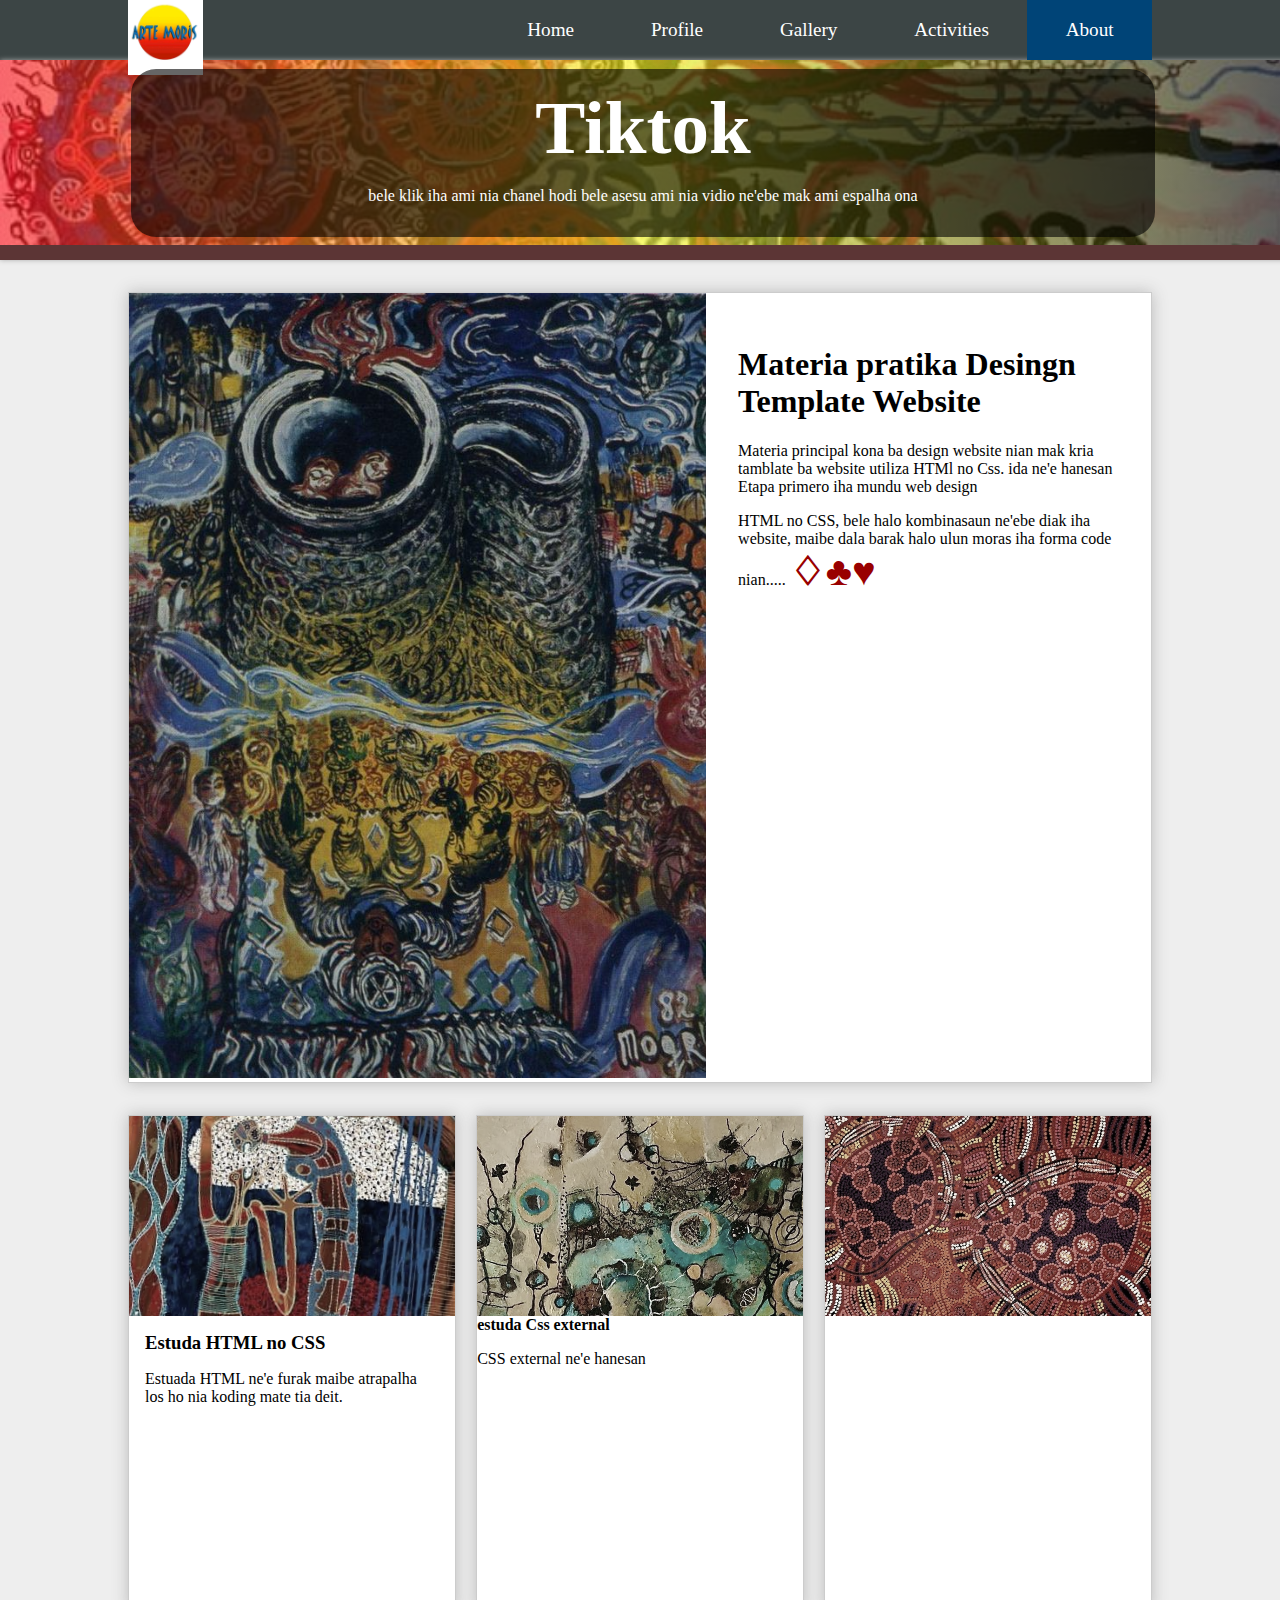
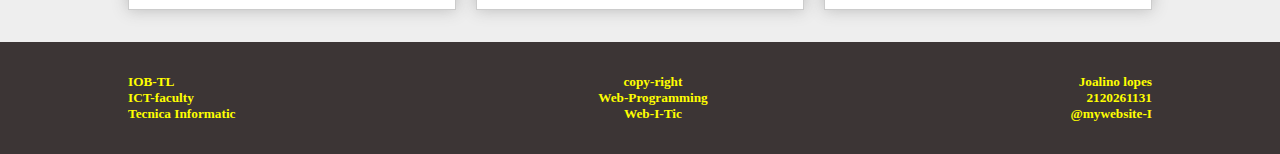
<file: tiktok.html>
<!DOCTYPE html>
<html>
<head>
	<title>WEB-I-TIC-2023</title>
	<link rel="stylesheet" type="text/css" href="css/style.css">
</head>
<body><!-- start header -->
	<div class="box-header">
		<header>

		
		<div class="logo">	
		<img src="img/1 (19).jpg">
		</div>
			<ul>	
				<li>
					<a href="index.html">Home</a>
				</li>
				<li>
					<a href="#">Profile</a>
					<ul>
						<li>
							<a class="active" href="History.html">History</a>
						</li>
						<li>
						   <a href="vision.html">Vision</a>
						</li>
					    <li>
							<a href="mission.html">Mision</a>
						</li>
					</ul>
				</li>
				<li>
					<a href="galery.html">Gallery</a>
				</li>

				<li>
					<a href="Activities.html">Activities</a>
				</li>
				<li>
					<a class="active" href="#">About</a>
					<ul>
						<li>
							<a href="Facebook.html">Facebook</a>
						</li>
						<li>
						   <a href="Instagram.html">Instagram</a>
						</li>
					    <li>
							<a class="active" href="#">Tik tok</a>
						</li>
					</ul>
				</li>

			</ul>	

		</header>
	</div>
	<!-- end header -->
	<div  class="box-background-link">
		<div class="box-textu">
			<h1>Tiktok</h1>
			<p>bele klik iha ami nia chanel hodi bele asesu ami nia vidio ne'ebe mak ami espalha ona </p>
		</div>
		</div>
		
	<div class="box-body">
	<div class="img-body">


		<figure>
		<img src="img/1 (39).jpg">	
		</figure>
		</div>
		<div class="body-text">
			<h1>Materia pratika Desingn Template Website</h1>
			<p>
				Materia principal kona ba design website nian mak kria tamblate ba website utiliza HTMl no Css. ida ne'e hanesan Etapa primero iha mundu web design
			</p>
			<p>
				HTML no CSS, bele halo kombinasaun ne'ebe diak iha website, maibe dala barak halo ulun moras iha forma code nian.....  <b>&#9826;&#9827;&#9829;
					
				</b>
			</p>
		</div>
	</div>
	<div class="body-blog">

	<div class="box-blog">	
	<div class="img-blog">
			<figure>
			<img src="img/1 (38).jpg">
			</figure>
	</div>
	<div class="blog-textu">
	<h3>Estuda HTML no CSS</h3>
	<p>	Estuada HTML ne'e furak maibe atrapalha los ho nia koding mate tia deit.
	</p>
	</div>
	</div>
	<div class="box-blog">
	<div class="img-blog">
	<figure	>
			<img src="img/1 (6).jpg">
	</figure>
	</div>
	<div class="blog-testu">
	<h4>estuda Css external</h4>
	<p>	CSS external ne'e hanesan 
	</p>	
	</div>	
	</div>

	<div class="box-blog">	
	<div class="img-blog">
	<figure	>
			<img src="img/1 (41).jpg">
			</figure>
		</div>
	</div>	
	</div>
	<div class="box-footer">
		<footer>
			<div class="blog-textu">
			<h5>IOB-TL</h5>	
			<h5>ICT-faculty</h5>
			<h5>Tecnica Informatic</h5>
			</div>
			<div class="blog-textu text-center">
			<h5>copy-right</h5>	
			<h5>Web-Programming</h5>
			<h5>Web-I-Tic</h5>
			</div>
			<div class="blog-textu text-right">
			<h5>Joalino lopes</h5>	
			<h5>2120261131</h5>
			<h5>@mywebsite-I</h5>
			</div>

		</footer>
	</div>
</body>
</html>
</file>
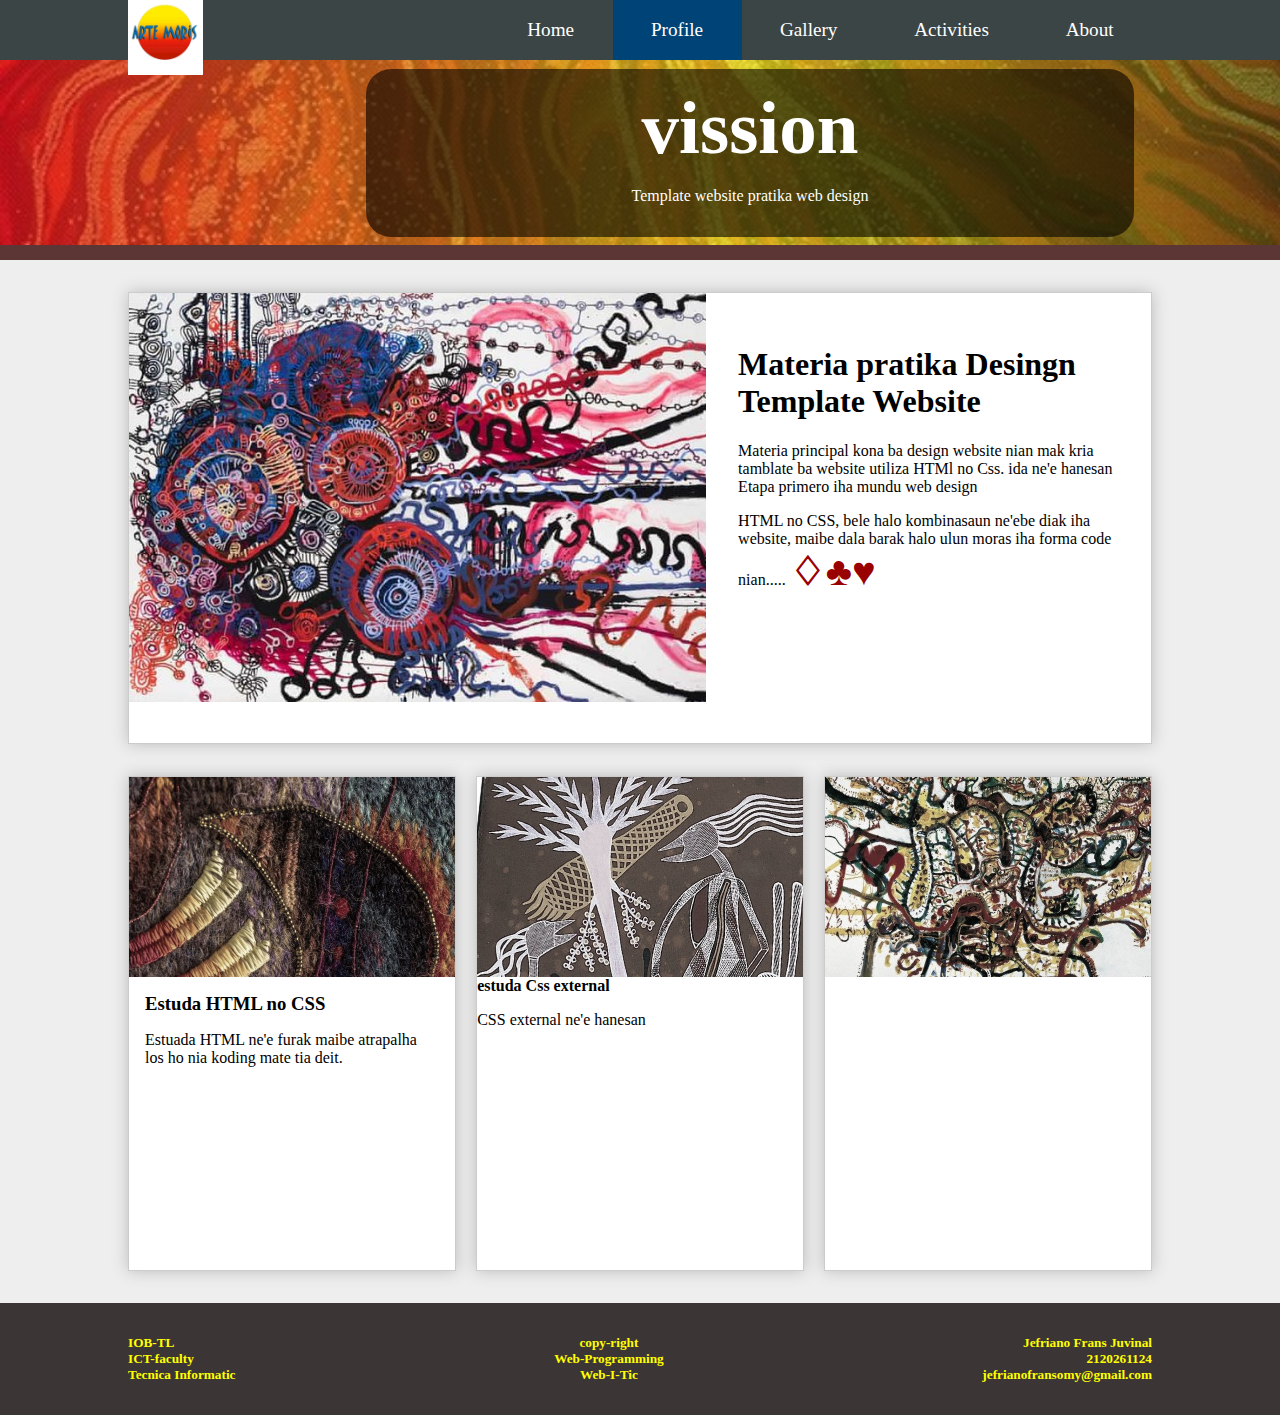
<file: vision.html>
<!DOCTYPE html>
<html>
<head>
	<title>WEB-I-TIC-2023</title>
	<link rel="stylesheet" type="text/css" href="css/style.css">
</head>
<body><!-- start header -->
	<div class="box-header">
		<header>

		
		<div class="logo">	
		<img src="img/1 (19).jpg">
		</div>
			<ul>	
				<li>
					<a  href="index.html">Home</a>
				</li>
				<li>
					<a class="active" href="#">Profile</a>
					<ul>
						<li>
							<a href="History.html">History</a>
						</li>
						<li>
						   <a class="active" href="#">Vision</a>
						</li>
					    <li>
							<a href="mission.html">Mision</a>
						</li>
					</ul>
				</li>
				<li>
					<a href="galery.html">Gallery</a>
				</li>

				<li>
					<a href="Activities.html">Activities</a>
				</li>
				<li>
					<a href="#">About</a>
					<ul>
						<li>
							<a href="Facebook.html">Facebook</a>
						</li>
						<li>
						   <a href="Instagram.html">Instagram</a>
						</li>
					    <li>
							<a href="tiktok.html">Tik tok</a>
						</li>
					</ul>
				</li>

			</ul>	

		</header>
	</div>
	<!-- end header -->
	<div  class="box-background-vision">
		<div class="box-textu">
			<h1>vission</h1>
			<p>Template website pratika web design</p>
		</div>
		</div>
		
	<div class="box-body">
	<div class="img-body">


		<figure>
		<img src="img/1 (1).jpg">	
		</figure>
		</div>
		<div class="body-text">
			<h1>Materia pratika Desingn Template Website</h1>
			<p>
				Materia principal kona ba design website nian mak kria tamblate ba website utiliza HTMl no Css. ida ne'e hanesan Etapa primero iha mundu web design
			</p>
			<p>
				HTML no CSS, bele halo kombinasaun ne'ebe diak iha website, maibe dala barak halo ulun moras iha forma code nian.....  <b>&#9826;&#9827;&#9829;
					
				</b>
			</p>
		</div>
	</div>
	<div class="body-blog">

	<div class="box-blog">	
	<div class="img-blog">
			<figure>
			<img src="img/1 (2).jpg">
			</figure>
	</div>
	<div class="blog-textu">
	<h3>Estuda HTML no CSS</h3>
	<p>	Estuada HTML ne'e furak maibe atrapalha los ho nia koding mate tia deit.
	</p>
	</div>
	</div>
	<div class="box-blog">
	<div class="img-blog">
	<figure	>
			<img src="img/1 (17).jpg">
	</figure>
	</div>
	<div class="blog-testu">
	<h4>estuda Css external</h4>
	<p>	CSS external ne'e hanesan 
	</p>	
	</div>	
	</div>

	<div class="box-blog">	
	<div class="img-blog">
	<figure	>
			<img src="img/1 (8).jpg">
			</figure>
		</div>
	</div>	
	</div>
	<div class="box-footer">
		<footer>
			<div class="blog-textu">
			<h5>IOB-TL</h5>	
			<h5>ICT-faculty</h5>
			<h5>Tecnica Informatic</h5>
			</div>
			<div class="blog-textu text-center">
			<h5>copy-right</h5>	
			<h5>Web-Programming</h5>
			<h5>Web-I-Tic</h5>
			</div>
			<div class="blog-textu text-right">
			<h5>Jefriano Frans Juvinal</h5>	
			<h5>2120261124</h5>
			<h5>jefrianofransomy@gmail.com</h5>
			</div>

		</footer>
	</div>
</body>
</html>
</file>
<file: css/style.css>
*{
	font-family: 'segoe-UI';
	box-sizing: border-box;
	
}
 body, html{
 	padding: 	0;
 	margin: 0;
 }
.box-header{
	background:#3c4545;
}
.box-header header{
	height: 60px;
	width: 80vw;
	margin: auto auto;
	display: flex;
	justify-content:space-between;
}
.box-header header ul{
	padding: 0;
	margin: 0;
	display: flex;
	list-style: none;

}
.box-header header ul li a{
	display: inline-block;
	text-decoration:none;
	font-size: 1.2em;	
	line-height: 60px;
	padding: 	0 2em;
	color: #fff;
	/*background-color: blue;*/
}

.box-header header ul li .active{
	background: #004477;
}
.box-header header ul li a:hover{
	background: #006699;
	border-bottom:5px solid #f00;
	transition: 0,9s all;
}
.box-header .logo{
	width: 	75px;
	background-color: red;
}
.box-header .logo img{
	width: 	100%;
}
.box-header ul li ul{
	background: #3c4545;
	flex-direction: column;
	min-width: 	200px;
	position: absolute;	
	height: 0;
	opacity: 0;
	transition: all 0.5s ease;
	visibility: hidden;
	border-radius: 0 0 25px 25px;
}
.box-header header ul li:hover ul{
	height: auto;
	opacity: 1;
	visibility: inherit;
	transform: translatey(0);
}
.box-header header ul li ul li a:hover{
	color: #f0f;
	background: #ff0;
	border-bottom: 0;
}

/*ida ne vision*/

.box-background-vision{
	min-height: 200px;
/*	background: #f0f;*/
  background: linear-gradient(to right, rgba(255,12,23, .6),
  	rgba(255,255,23, .6),rgba(0,0,0, .6)),
  url('../img/1 (15).jpg');
  background-position:center;
  background-size: cover;
   border-bottom: 15px solid	 #5c3535;
  width:1500px;
  display: flex;

}

.box-background-vision .box-textu{
	width: 60vw;
	background: rgba(0,0,0, .6);
	color: #fff;
	text-align: center;
	margin: auto auto;
	vertical-align: middle;
	padding: 1em;
	border-radius: 25px;
	/*transform: skew(-7deg, -3deg);*/
	transform: skew(-9deg, -6deg;) 
}

.box-background-vision .box-textu h1{
	margin: 0;
	padding: 0;
	font-size: 75px;
}

/*ida ne vision*/

/*end header css*/
.box-background{
	min-height: 80vh;
/*	background: #f0f;*/
  background: linear-gradient(to right, rgba(255,12,23, .6),
  	rgba(255,255,23, .6),rgba(0,0,0, .6)),
  url('../img/1 (15).jpg');
  background-position:center;
  background-size: cover;
  width:1295px;
  display: flex;

}

.box-background-link{
	min-height: 200px;
/*	background: #f0f;*/
	max-height: 200px;
  background: linear-gradient(to right, rgba(255,12,23, .6),
  	rgba(255,255,23, .6),rgba(0,0,0, .6)),
  url('../img/1 (1).jpg');
  background-position:center;
  background-size: cover;
  width:1286px;
  display: flex;
  border-bottom: 15px solid	 #5c3535;
  box-shadow:  0 0 5px #aaa;

}

.box-background .box-textu h1{
	margin: 0;
	padding: 0;
	font-size: 90px;
}
.box-background-link .box-textu h1{
	margin: 0;
	padding: 0;
	font-size: 75px;
}
.box-background .box-textu{
	width: 90vw;
	background: rgba(0,0,0, .6);
	color: #fff;
	text-align: center;
	margin: auto auto;
	vertical-align: middle;
	padding: 1em;
	border-radius: 25px;
	/*transform: skew(-7deg, -3deg);*/
	transform: skew(-9deg, -6deg;) 
}
.box-background-link .box-textu{
	width: 80vw;
	background: rgba(0,0,0, .6);
	color: #fff;
	text-align: center;
	margin: auto auto;
	vertical-align: middle;
	padding: 1em;
	border-radius: 25px;
	/*transform: skew(-7deg, -3deg);*/
	transform: skew(-9deg, -6deg;) 
}
body {
	background: #eee;
}
.box-body{
	background: #fff;
	width: 80vw;
	min-height: 50vh;
	margin: 2em auto;
	border: 1px solid #ccc;
	display: flex;
	box-shadow:0 0 15px #bbb;
}
.box-body figure:hover{
	transform : rotate(6deg);
	/*transform: skew(1deg);*/
	filter: grayscale(1);
}
.box-body figure{
	width:50vw;
	min-height: 50vh;
	overflow: hidden;
	margin: 0;
	padding: 0;
	transform: rotate(6deg) scale
	(0.2);
	transition: 1s ease-in-out;
	filter:grayscale(0);
}
.box-body .img-body{
	overflow: hidden;
}
.box-body figure img{
	width: 100%;
	height: 100%;
} 
.box-body .box-text h1,h2,h3,h4,h5,h6{
	padding: 0;
	margin: 0;
}
.box-body .body-text{
	width: 38vw;
	padding: 2em; 
}

.body-text p b{
	font-size: 40px;
	color: #900;
}
.body-blog{
	width: 80vw;
	min-height: 55vh;
	margin: 2em auto;
	display: 	flex;
	justify-content: space-between;

}
.body-blog  .box-blog{
	width: 32%;
	min-height: 40vh;
	background: #fff;
	border: 1px solid	#ccc;
	box-shadow:0 0 15px #bbb;
	
}
.body-blog .box-blog figure:hover{
	transform:rotate(0deg);
	filter: grayscale(0);
}

.body-blog .box-blog figure{
	margin: 0;
	padding:0;
	max-height: 450px;
	min-height: 450px;
	overflow: 	hidden;	
	transform: rotate(6deg) scale(1.2);
	transition: 0.5s ease-in-out;
	filter: grayscale(0.6);

}
.body-blog .box-blog img{
	width: 	100%;
}
.body-blog .box-blog .img-blog{
	overflow: hidden;	
	max-height: 200px;
}
.body-blog .box-blog .blog-textu{
	padding: 1em;
}
.box-footer{
	background: #3c3535;
}
.box-footer footer{
	width: 80vw;
	padding: 2em 0;
	color: #ff0;
	display: flex;
	margin: auto auto;
	justify-content:space-between	;
}
.box-footer footer h1,h2,h3,h4,h5,h6{
	margin: 0;
	padding: 0;
}
.box-footer footer .box-textu{
		width: 	30%;
}
.text-left{
	text-align: left;	
}
.text-center{
	text-align: center;	
}
.text-right{
	text-align: right;	
}
</file>
